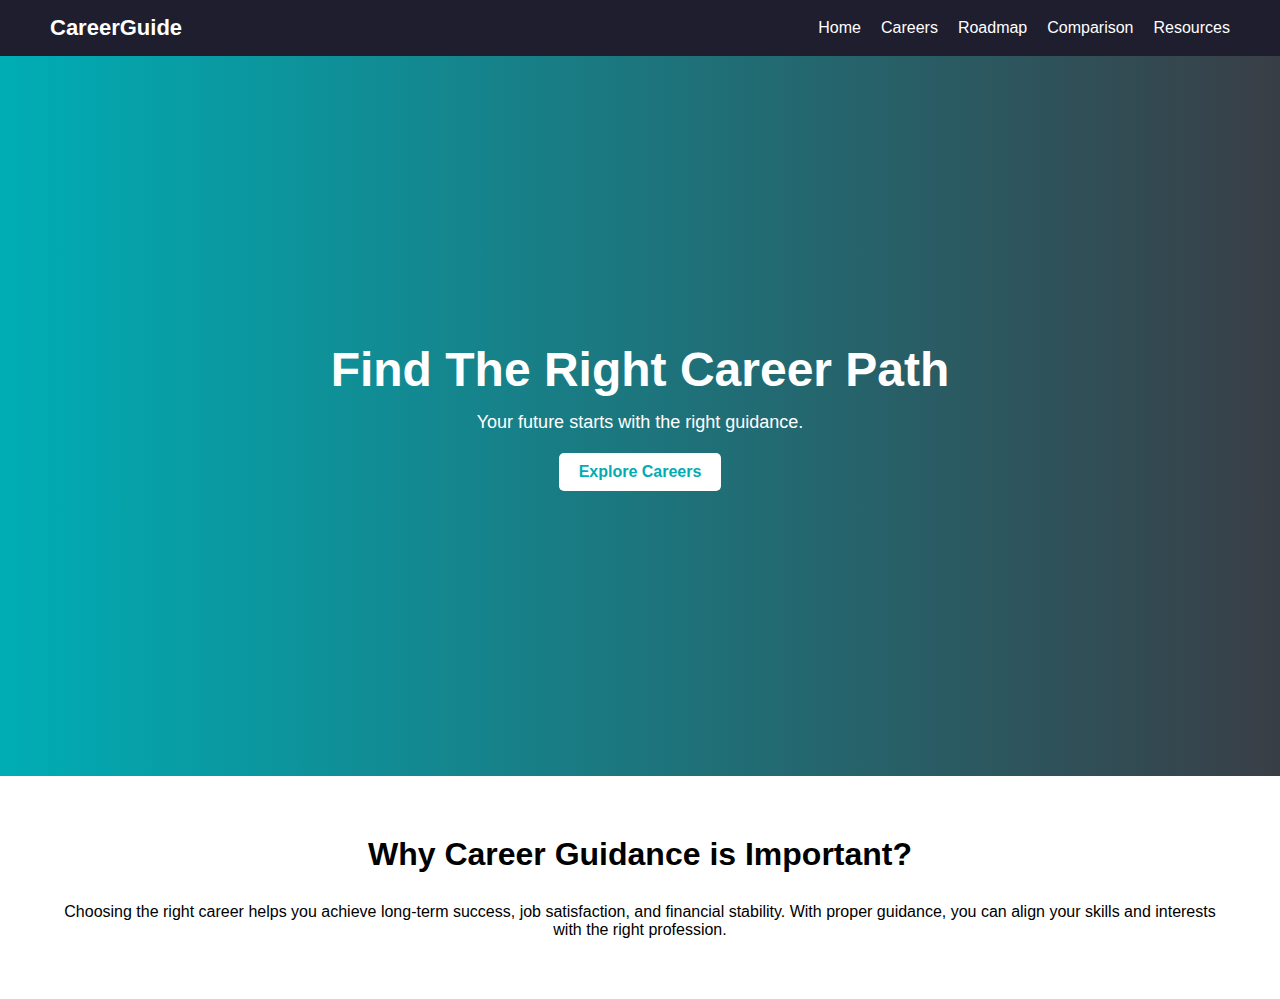
<file: index.html>
<!DOCTYPE html>
<html lang="en">
<head>
    <meta charset="UTF-8">
    <title>Career Guidance</title>
    <link rel="stylesheet" href="style.css">
</head>
<body>

   <nav class="navbar">
    <div class="logo">CareerGuide</div>
    <ul class="nav-links">
        <li><a href="index.html">Home</a></li>
        <li><a href="career.html">Careers</a></li>
        <li><a href="roadmap.html">Roadmap</a></li>
        <li><a href="comparison.html">Comparison</a></li>
        <li><a href="resources.html">Resources</a></li>
    </ul>
</nav>


    <!-- Main Section -->
    <section class="Main">
        <h1>Find The Right Career Path</h1>
        <p>Your future starts with the right guidance.</p>
        <a href="career.html" class="btn">Explore Careers</a>
    </section>

    <!-- Introduction Section -->
    <section class="section">
        <h2>Why Career Guidance is Important?</h2>
        <p>
            Choosing the right career helps you achieve long-term success,
            job satisfaction, and financial stability. With proper guidance,
            you can align your skills and interests with the right profession.
        </p>
    </section>

</body>
</html>
</file>
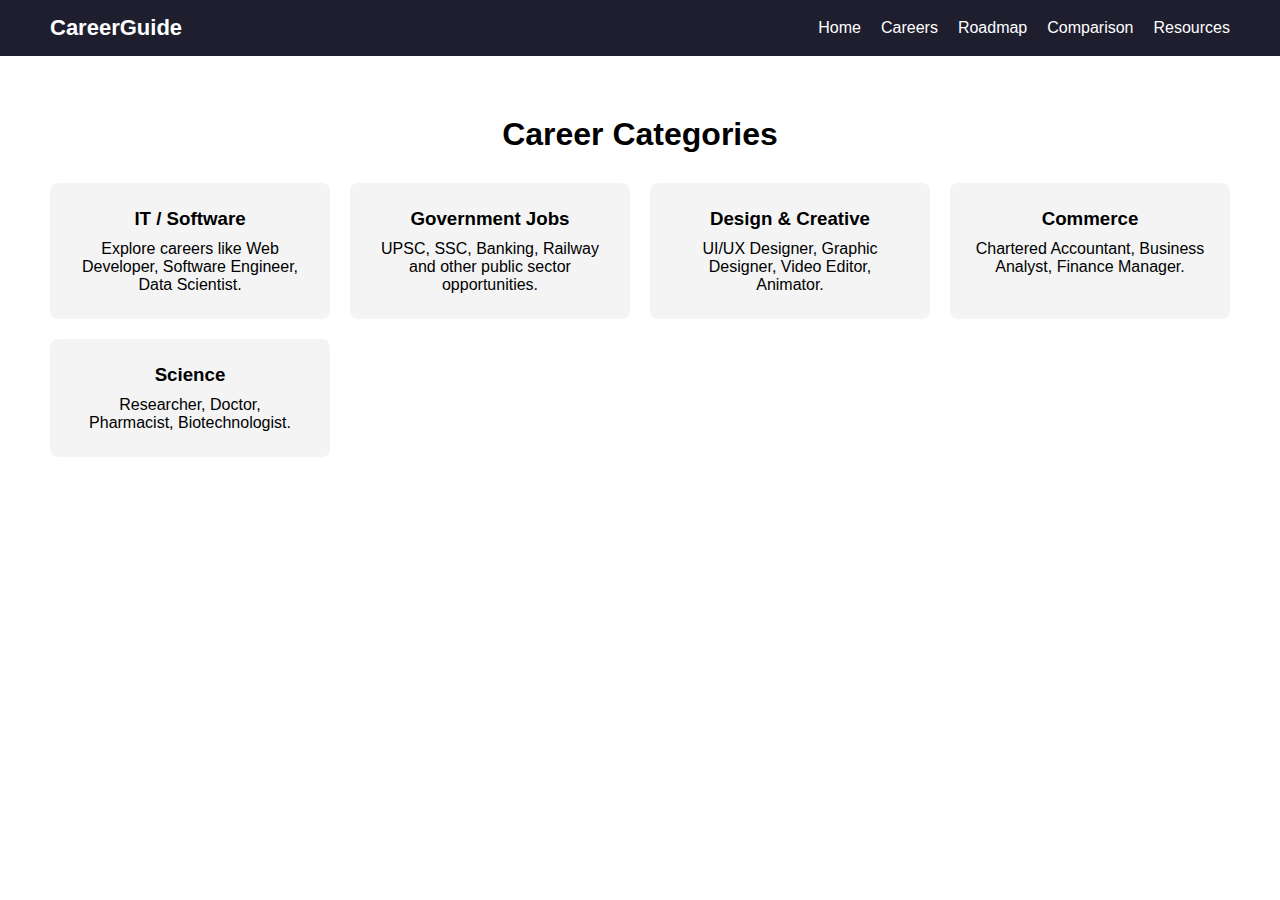
<file: career.html>
<!DOCTYPE html>
<html lang="en">
<head>
    <meta charset="UTF-8">
    <title>Career Categories</title>
    <link rel="stylesheet" href="style.css">
</head>
<body>

    <!-- Navigation Bar -->
  <nav class="navbar">
    <div class="logo">CareerGuide</div>
    <ul class="nav-links">
        <li><a href="index.html">Home</a></li>
        <li><a href="career.html">Careers</a></li>
        <li><a href="roadmap.html">Roadmap</a></li>
        <li><a href="comparison.html">Comparison</a></li>
        <li><a href="resources.html">Resources</a></li>
    </ul>
</nav>


    <section class="section">
        <h2>Career Categories</h2>

        <div class="card-container">

            <div class="card">
                <h3>IT / Software</h3>
                <p>Explore careers like Web Developer, Software Engineer, Data Scientist.</p>
            </div>

            <div class="card">
                <h3>Government Jobs</h3>
                <p>UPSC, SSC, Banking, Railway and other public sector opportunities.</p>
            </div>

            <div class="card">
                <h3>Design & Creative</h3>
                <p>UI/UX Designer, Graphic Designer, Video Editor, Animator.</p>
            </div>

            <div class="card">
                <h3>Commerce</h3>
                <p>Chartered Accountant, Business Analyst, Finance Manager.</p>
            </div>

            <div class="card">
                <h3>Science</h3>
                <p>Researcher, Doctor, Pharmacist, Biotechnologist.</p>
            </div>

        </div>
    </section>

</body>
</html>
</file>
<file: style.css>
/* Reset */
* {
    margin: 0;
    padding: 0;
    box-sizing: border-box;
    font-family: Arial, sans-serif;
}

/* Navbar */
.navbar {
    display: flex;
    justify-content: space-between;
    align-items: center;
    padding: 15px 50px;
    background-color: #1e1e2f;
    color: white;
}

.logo {
    font-size: 22px;
    font-weight: bold;
}

.nav-links {
    list-style: none;
    display: flex;
    gap: 20px;
}

.nav-links a {
    text-decoration: none;
    color: white;
    transition: 0.3s;
}

.nav-links a:hover {
    color: #00adb5;
}

/* Main Section */
.Main {
    height: 80vh;
    background: linear-gradient(to right, #00adb5, #393e46);
    color: white;
    display: flex;
    flex-direction: column;
    justify-content: center;
    align-items: center;
    text-align: center;
}

.Main h1 {
    font-size: 48px;
    margin-bottom: 15px;
}

.Main p {
    font-size: 18px;
    margin-bottom: 20px;
}

.btn {
    padding: 10px 20px;
    background-color: white;
    color: #00adb5;
    text-decoration: none;
    font-weight: bold;
    border-radius: 5px;
}

.btn:hover {
    background-color: #eeeeee;
}

/* Sections */
.section {
    padding: 60px 50px;
    text-align: center;
}

.section h2 {
    margin-bottom: 30px;
    font-size: 32px;
}

/* Cards Layout */
.card-container {
    display: grid;
    grid-template-columns: repeat(auto-fit, minmax(250px, 1fr));
    gap: 20px;
}

.card {
    background-color: #f4f4f4;
    padding: 25px;
    border-radius: 8px;
    transition: 0.3s;
    cursor: pointer;
}

.card:hover {
    transform: translateY(-5px);
    background-color: #f0f4f4;
}

.card h3 {
    margin-bottom: 10px;
}

.roadmap li {
    margin: 10px 0;
    font-size: 18px;
}

.comparison-table {
    width: 100%;
    border-collapse: collapse;
    margin-top: 20px;
}

.comparison-table th,
.comparison-table td {
    border: 1px solid #ccc;
    padding: 12px;
    text-align: center;
}

.comparison-table th {
    background-color: #00adb5;
    color: white;
}

.resource-card {
    background: #f4f4f4;
    padding: 20px;
    margin: 15px 0;
    border-radius: 8px;
    transition: 0.3s;
}

.resource-card:hover {
    background: #e0f7fa;
    transform: translateY(-5px);
}
</file>
